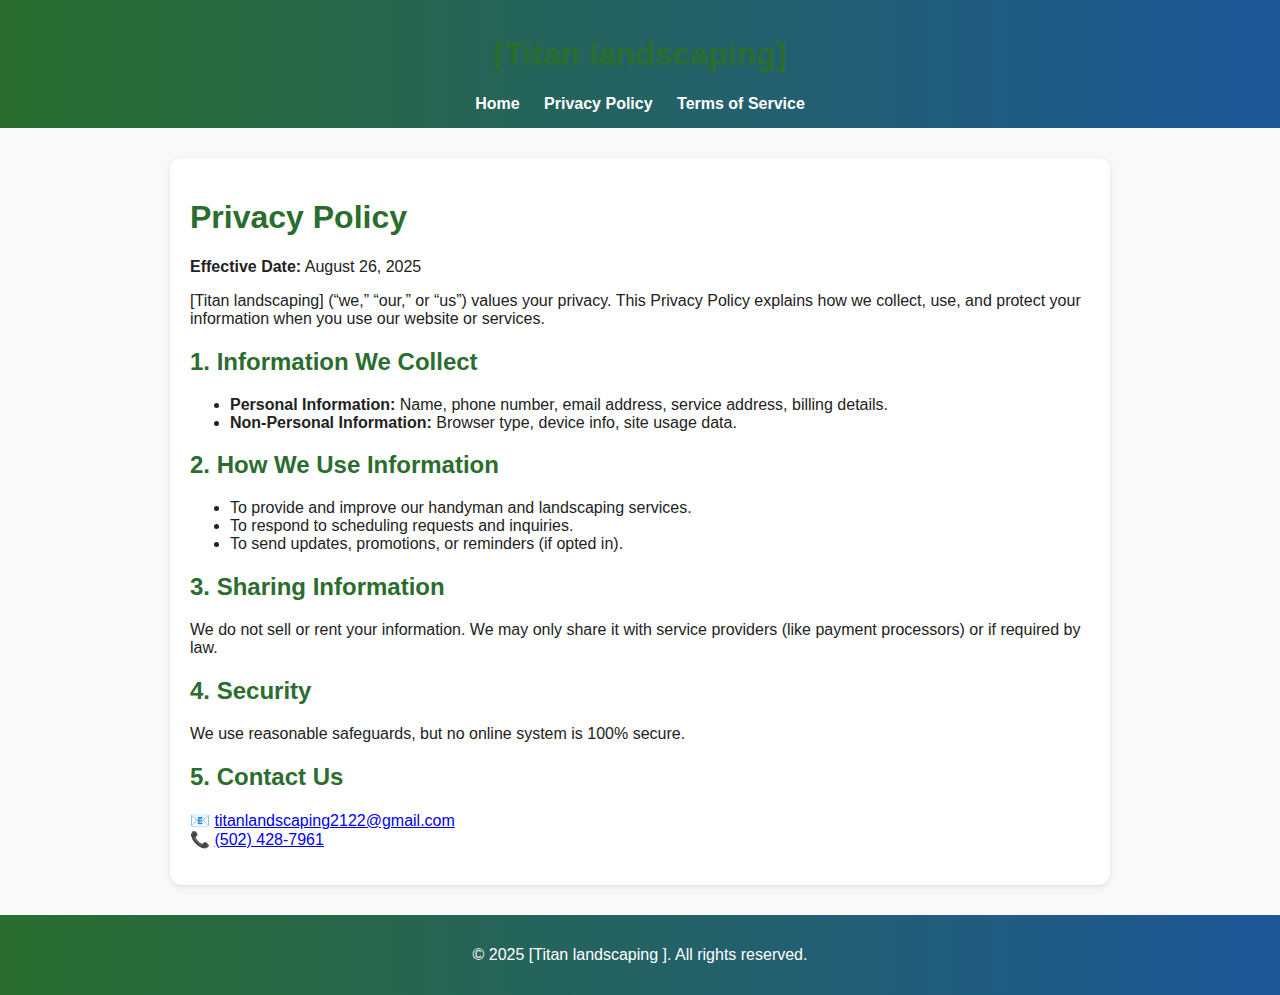
<file: privacy.html>
<!DOCTYPE html>
<html lang="en">
<head>
  <meta charset="UTF-8">
  <meta name="viewport" content="width=device-width, initial-scale=1.0">
  <title>[Titan landscaping] - Privacy Policy</title>
  <style>
    body {
      font-family: Arial, sans-serif;
      margin: 0;
      padding: 0;
      background: #f9f9f9;
      color: #222;
    }
    header, footer {
      background: linear-gradient(90deg, #2a6d2e, #1e5799);
      color: white;
      text-align: center;
      padding: 15px;
    }
    nav a {
      color: white;
      margin: 0 10px;
      text-decoration: none;
      font-weight: bold;
    }
    section {
      max-width: 900px;
      margin: 30px auto;
      background: #fff;
      padding: 20px;
      border-radius: 12px;
      box-shadow: 0 2px 6px rgba(0,0,0,0.1);
    }
    h1, h2 {
      color: #2a6d2e;
    }
  </style>
</head>
<body>

  <header>
    <h1>[Titan landscaping]</h1>
    <nav>
      <a href="index.html">Home</a>
      <a href="privacy.html">Privacy Policy</a>
      <a href="terms.html">Terms of Service</a>
    </nav>
  </header>

  <section>
    <h1>Privacy Policy</h1>
    <p><strong>Effective Date:</strong> August 26, 2025</p>
    <p>[Titan landscaping] (“we,” “our,” or “us”) values your privacy. This Privacy Policy explains how we collect, use, and protect your information when you use our website or services.</p>

    <h2>1. Information We Collect</h2>
    <ul>
      <li><strong>Personal Information:</strong> Name, phone number, email address, service address, billing details.</li>
      <li><strong>Non-Personal Information:</strong> Browser type, device info, site usage data.</li>
    </ul>

    <h2>2. How We Use Information</h2>
    <ul>
      <li>To provide and improve our handyman and landscaping services.</li>
      <li>To respond to scheduling requests and inquiries.</li>
      <li>To send updates, promotions, or reminders (if opted in).</li>
    </ul>

    <h2>3. Sharing Information</h2>
    <p>We do not sell or rent your information. We may only share it with service providers (like payment processors) or if required by law.</p>

    <h2>4. Security</h2>
    <p>We use reasonable safeguards, but no online system is 100% secure.</p>

    <h2>5. Contact Us</h2>
    <p>
      📧 <a href="mailto:titanlandscaping2122@gmail.com">titanlandscaping2122@gmail.com</a><br>
      📞 <a href="tel:+15024287961">(502) 428-7961</a>
    </p>
  </section>

  <footer>
    <p>&copy; 2025 [Titan landscaping ]. All rights reserved.</p>
  </footer>

</body>
</html>
</file>
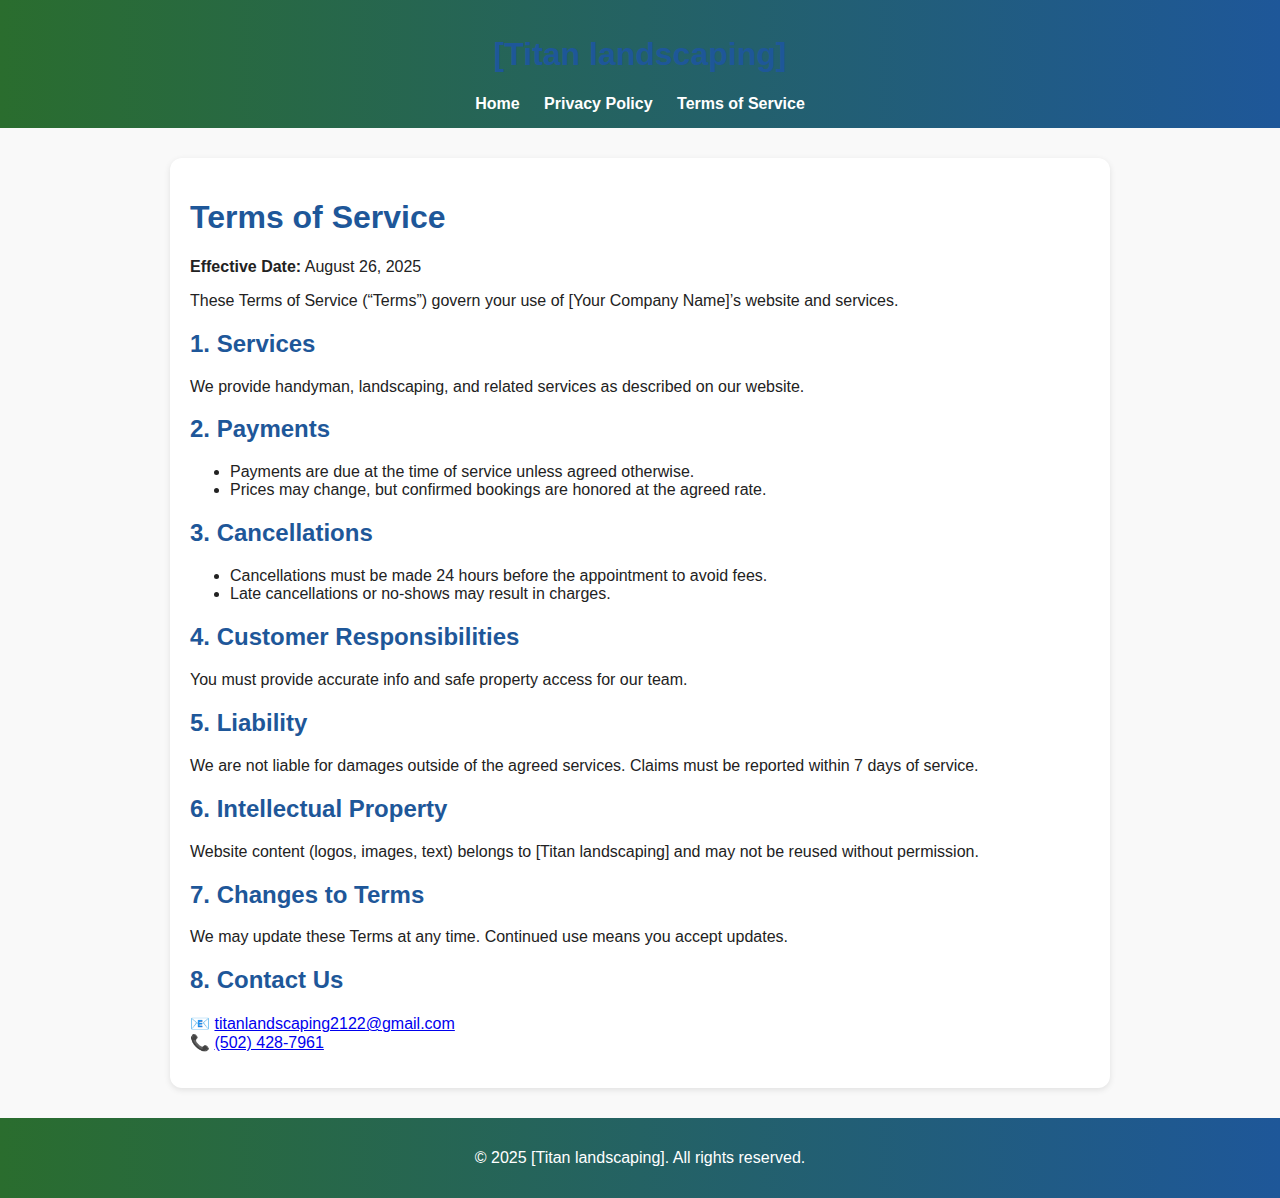
<file: terms.html>
<!DOCTYPE html>
<html lang="en">
<head>
  <meta charset="UTF-8">
  <meta name="viewport" content="width=device-width, initial-scale=1.0">
  <title>[Titan landscaping] - Terms of Service</title>
  <style>
    body {
      font-family: Arial, sans-serif;
      margin: 0;
      padding: 0;
      background: #f9f9f9;
      color: #222;
    }
    header, footer {
      background: linear-gradient(90deg, #2a6d2e, #1e5799);
      color: white;
      text-align: center;
      padding: 15px;
    }
    nav a {
      color: white;
      margin: 0 10px;
      text-decoration: none;
      font-weight: bold;
    }
    section {
      max-width: 900px;
      margin: 30px auto;
      background: #fff;
      padding: 20px;
      border-radius: 12px;
      box-shadow: 0 2px 6px rgba(0,0,0,0.1);
    }
    h1, h2 {
      color: #1e5799;
    }
  </style>
</head>
<body>

  <header>
    <h1>[Titan landscaping]</h1>
    <nav>
      <a href="index.html">Home</a>
      <a href="privacy.html">Privacy Policy</a>
      <a href="terms.html">Terms of Service</a>
    </nav>
  </header>

  <section>
    <h1>Terms of Service</h1>
    <p><strong>Effective Date:</strong> August 26, 2025</p>
    <p>These Terms of Service (“Terms”) govern your use of [Your Company Name]’s website and services.</p>

    <h2>1. Services</h2>
    <p>We provide handyman, landscaping, and related services as described on our website.</p>

    <h2>2. Payments</h2>
    <ul>
      <li>Payments are due at the time of service unless agreed otherwise.</li>
      <li>Prices may change, but confirmed bookings are honored at the agreed rate.</li>
    </ul>

    <h2>3. Cancellations</h2>
    <ul>
      <li>Cancellations must be made 24 hours before the appointment to avoid fees.</li>
      <li>Late cancellations or no-shows may result in charges.</li>
    </ul>

    <h2>4. Customer Responsibilities</h2>
    <p>You must provide accurate info and safe property access for our team.</p>

    <h2>5. Liability</h2>
    <p>We are not liable for damages outside of the agreed services. Claims must be reported within 7 days of service.</p>

    <h2>6. Intellectual Property</h2>
    <p>Website content (logos, images, text) belongs to [Titan landscaping] and may not be reused without permission.</p>

    <h2>7. Changes to Terms</h2>
    <p>We may update these Terms at any time. Continued use means you accept updates.</p>

    <h2>8. Contact Us</h2>
    <p>
      📧 <a href="mailto:titanlandscaping2122@gmail.com">titanlandscaping2122@gmail.com</a><br>
      📞 <a href="tel:+15024287961">(502) 428-7961</a>
    </p>
  </section>

  <footer>
    <p>&copy; 2025 [Titan landscaping]. All rights reserved.</p>
  </footer>

</body>
</html>
</file>
